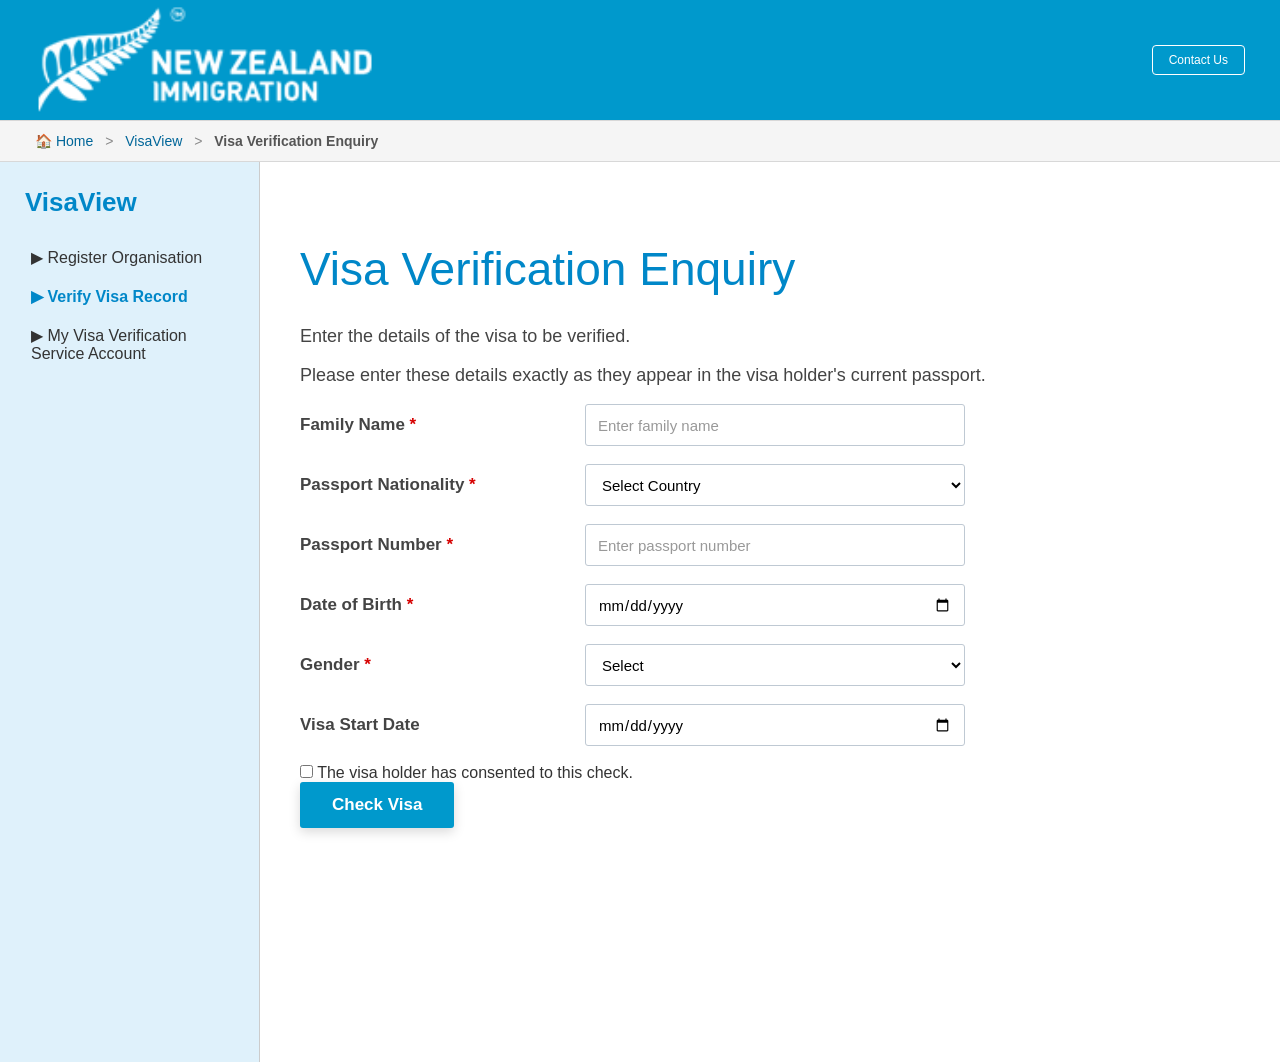
<file: index.html>
<!DOCTYPE html>
<html lang="en">
<head>
    <meta charset="UTF-8">
    <meta name="viewport" content="width=device-width, initial-scale=1.0">
    <title>NZL Visa | Visa Verification Enquiry</title>

    <link rel="stylesheet" href="style.css">
</head>

<body>

 <!-- HEADER -->
<header class="header">

    <div class="logo-section">
        <img src="images/logo.png" alt="CB Visa Logo" class="logo">
    </div>

    <div class="contact">
        <a href="#">Contact Us</a>
    </div>

</header>

<!-- BREADCRUMB -->
<div class="breadcrumb">

    <div class="breadcrumb-container">

        <span class="home-icon">🏠</span>

        <a href="#">Home</a>

        <span class="arrow">&gt;</span>

        <a href="#">VisaView</a>

        <span class="arrow">&gt;</span>

        <span class="current">Visa Verification Enquiry</span>

    </div>

</div>

<!-- MAIN CONTENT -->
<div class="main-container">

    <div class="sidebar">

        <h3>VisaView</h3>

        <ul>

            <li>▶ Register Organisation</li>

<li class="active">▶ Verify Visa Record</li>

            <li>▶ My Visa Verification Service Account</li>

        </ul>

    </div>

<div class="content">
<form class="form-area">
    <h1 class="page-title">
        Visa Verification Enquiry
    </h1>

    <p class="intro">
        Enter the details of the visa to be verified.
    </p>

    <p class="intro">
        Please enter these details exactly as they appear in the visa holder's current passport.
    </p>

<div class="form-row">

    <label for="familyName">
        Family Name <span>*</span>
    </label>

    <div class="input-box">

        <input
            type="text"
            id="familyName"
            placeholder="Enter family name"
            autocomplete="off">

    </div>

</div>

        <div class="form-row">

    <label for="nationality">
        Passport Nationality <span>*</span>
    </label>

    <div class="input-box">

        <select id="nationality">

                <option value="">Select Country</option>

<option>Afghanistan</option>
<option>Albania</option>
<option>Algeria</option>
<option>Andorra</option>
<option>Angola</option>
<option>Antigua and Barbuda</option>
<option>Argentina</option>
<option>Armenia</option>
<option>Australia</option>
<option>Austria</option>
<option>Azerbaijan</option>
<option>Bahamas</option>
<option>Bahrain</option>
<option>Bangladesh</option>
<option>Barbados</option>
<option>Belarus</option>
<option>Belgium</option>
<option>Belize</option>
<option>Benin</option>
<option>Bhutan</option>
<option>Bolivia</option>
<option>Bosnia and Herzegovina</option>
<option>Botswana</option>
<option>Brazil</option>
<option>Brunei</option>
<option>Bulgaria</option>
<option>Burkina Faso</option>
<option>Burundi</option>
<option>Cambodia</option>
<option>Cameroon</option>
<option>Canada</option>
<option>Cape Verde</option>
<option>Central African Republic</option>
<option>Chad</option>
<option>Chile</option>
<option>China</option>
<option>Colombia</option>
<option>Comoros</option>
<option>Congo</option>
<option>Costa Rica</option>
<option>Croatia</option>
<option>Cuba</option>
<option>Cyprus</option>
<option>Czech Republic</option>
<option>Denmark</option>
<option>Djibouti</option>
<option>Dominica</option>
<option>Dominican Republic</option>
<option>Ecuador</option>
<option>Egypt</option>
<option>El Salvador</option>
<option>Equatorial Guinea</option>
<option>Eritrea</option>
<option>Estonia</option>
<option>Eswatini</option>
<option>Ethiopia</option>
<option>Fiji</option>
<option>Finland</option>
<option>France</option>
<option>Gabon</option>
<option>Gambia</option>
<option>Georgia</option>
<option>Germany</option>
<option>Ghana</option>
<option>Greece</option>
<option>Grenada</option>
<option>Guatemala</option>
<option>Guinea</option>
<option>Guinea-Bissau</option>
<option>Guyana</option>
<option>Haiti</option>
<option>Honduras</option>
<option>Hungary</option>
<option>Iceland</option>
<option>India</option>
<option>Indonesia</option>
<option>Iran</option>
<option>Iraq</option>
<option>Ireland</option>
<option>Israel</option>
<option>Italy</option>
<option>Jamaica</option>
<option>Japan</option>
<option>Jordan</option>
<option>Kazakhstan</option>
<option>Kenya</option>
<option>Kiribati</option>
<option>Kuwait</option>
<option>Kyrgyzstan</option>
<option>Laos</option>
<option>Latvia</option>
<option>Lebanon</option>
<option>Lesotho</option>
<option>Liberia</option>
<option>Libya</option>
<option>Liechtenstein</option>
<option>Lithuania</option>
<option>Luxembourg</option>
<option>Madagascar</option>
<option>Malawi</option>
<option>Malaysia</option>
<option>Maldives</option>
<option>Mali</option>
<option>Malta</option>
<option>Marshall Islands</option>
<option>Mauritania</option>
<option>Mauritius</option>
<option>Mexico</option>
<option>Micronesia</option>
<option>Moldova</option>
<option>Monaco</option>
<option>Mongolia</option>
<option>Montenegro</option>
<option>Morocco</option>
<option>Mozambique</option>
<option>Myanmar</option>
<option>Namibia</option>
<option>Nauru</option>
<option>Nepal</option>
<option>Netherlands</option>
<option>New Zealand</option>
<option>Nicaragua</option>
<option>Niger</option>
<option>Nigeria</option>
<option>North Korea</option>
<option>North Macedonia</option>
<option>Norway</option>
<option>Oman</option>
<option>Pakistan</option>
<option>Palau</option>
<option>Palestine</option>
<option>Panama</option>
<option>Papua New Guinea</option>
<option>Paraguay</option>
<option>Peru</option>
<option>Philippines</option>
<option>Poland</option>
<option>Portugal</option>
<option>Qatar</option>
<option>Romania</option>
<option>Russia</option>
<option>Rwanda</option>
<option>Saint Kitts and Nevis</option>
<option>Saint Lucia</option>
<option>Saint Vincent and the Grenadines</option>
<option>Samoa</option>
<option>San Marino</option>
<option>Sao Tome and Principe</option>
<option>Saudi Arabia</option>
<option>Senegal</option>
<option>Serbia</option>
<option>Seychelles</option>
<option>Sierra Leone</option>
<option>Singapore</option>
<option>Slovakia</option>
<option>Slovenia</option>
<option>Solomon Islands</option>
<option>Somalia</option>
<option>South Africa</option>
<option>South Korea</option>
<option>South Sudan</option>
<option>Spain</option>
<option>Sri Lanka</option>
<option>Sudan</option>
<option>Suriname</option>
<option>Sweden</option>
<option>Switzerland</option>
<option>Syria</option>
<option>Taiwan</option>
<option>Tajikistan</option>
<option>Tanzania</option>
<option>Thailand</option>
<option>Timor-Leste</option>
<option>Togo</option>
<option>Tonga</option>
<option>Trinidad and Tobago</option>
<option>Tunisia</option>
<option>Turkey</option>
<option>Turkmenistan</option>
<option>Tuvalu</option>
<option>Uganda</option>
<option>Ukraine</option>
<option>United Arab Emirates</option>
<option>United Kingdom</option>
<option>United States</option>
<option>Uruguay</option>
<option>Uzbekistan</option>
<option>Vanuatu</option>
<option>Vatican City</option>
<option>Venezuela</option>
<option>Vietnam</option>
<option>Yemen</option>
<option>Zambia</option>
<option>Zimbabwe</option>

</select>

</div>

</div>
        <div class="form-row">

    <label for="passportNumber">
        Passport Number <span>*</span>
    </label>

    <div class="input-box">

        <input
            type="text"
            id="passportNumber"
            placeholder="Enter passport number"
            autocomplete="off">

    </div>

</div>

       <div class="form-row">

    <label for="dob">
        Date of Birth <span>*</span>
    </label>

    <div class="input-box">

        <input
            type="date"
            id="dob">

    </div>

</div>

<div class="form-row">

    <label for="gender">
        Gender <span>*</span>
    </label>

    <div class="input-box">

        <select id="gender">

                <option value="">Select</option>

                <option>Male</option>

                <option>Female</option>
</select>

</div>

</div>

<div class="form-row">

    <label for="visaStart">
        Visa Start Date
    </label>

    <div class="input-box">

        <input
            type="date"
            id="visaStart">

    </div>

</div>
        <div class="checkbox-row">

            <label>
<div class="checkbox-row">

    <label>

        <input type="checkbox" id="consent">

        The visa holder has consented to this check.

    </label>

</div>

        </div>

        <button type="button" class="check-btn">

            Check Visa

        </button>
<div id="result" class="result-area"></div>
</form>

</div>
</div>

<script src="data.js"></script>
<script src="script.js"></script>

</body>
</html>
</file>
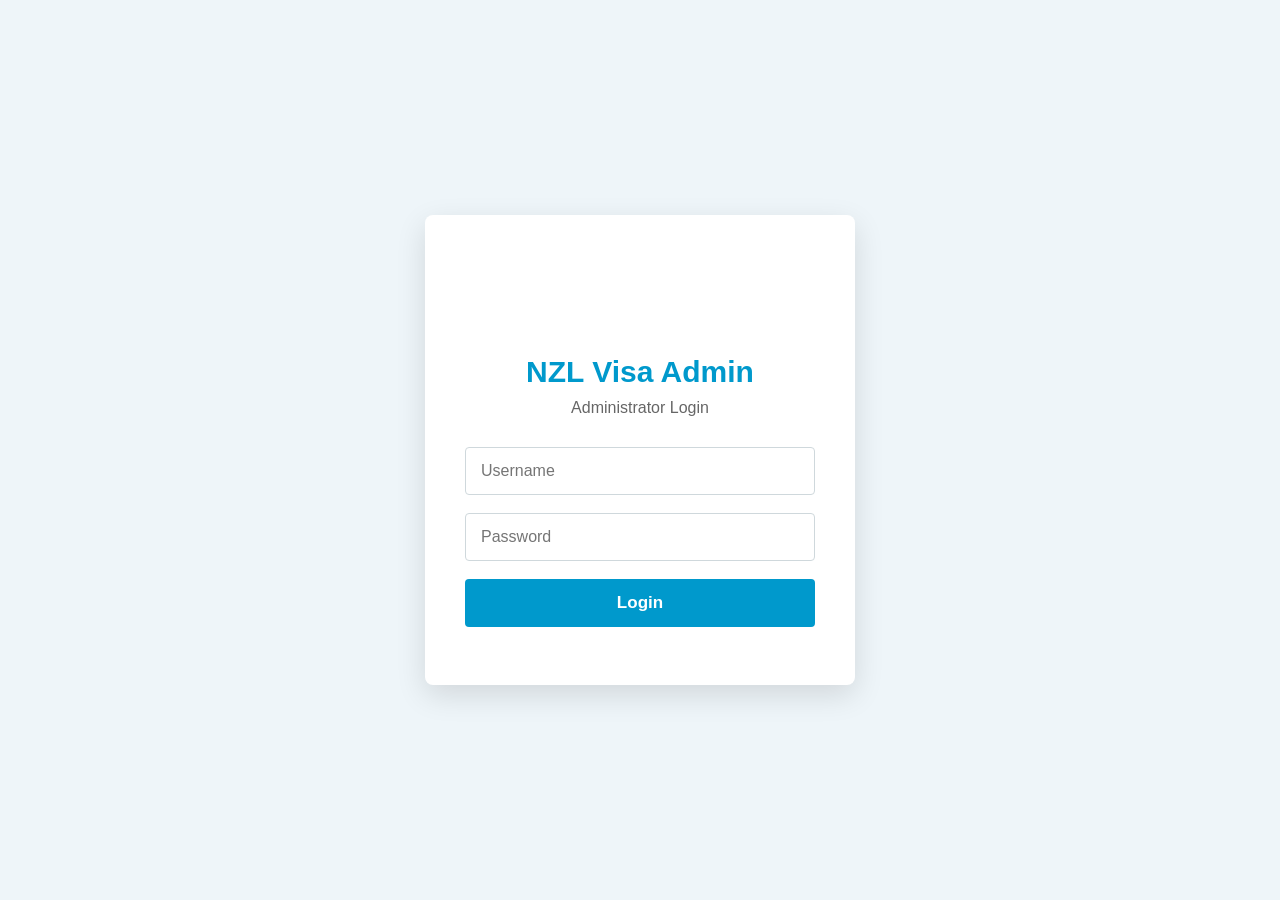
<file: admin.html>
<!DOCTYPE html>
<html lang="en">

<head>

    <meta charset="UTF-8">

    <meta name="viewport" content="width=device-width, initial-scale=1.0">

    <title>NZL Visa Admin Panel</title>

    <link rel="stylesheet" href="admin.css">

</head>

<body class="login-page">

    <div class="login-box">

        <img src="images/logo.png" class="logo" alt="NZL Visa">

        <h1>NZL Visa Admin</h1>

        <p>Administrator Login</p>

        <input
            type="text"
            id="username"
            placeholder="Username">

        <input
            type="password"
            id="password"
            placeholder="Password">

        <button id="loginBtn">

            Login

        </button>

        <div id="message"></div>

    </div>

    <script src="login.js"></script>

</body>

</html>
</file>
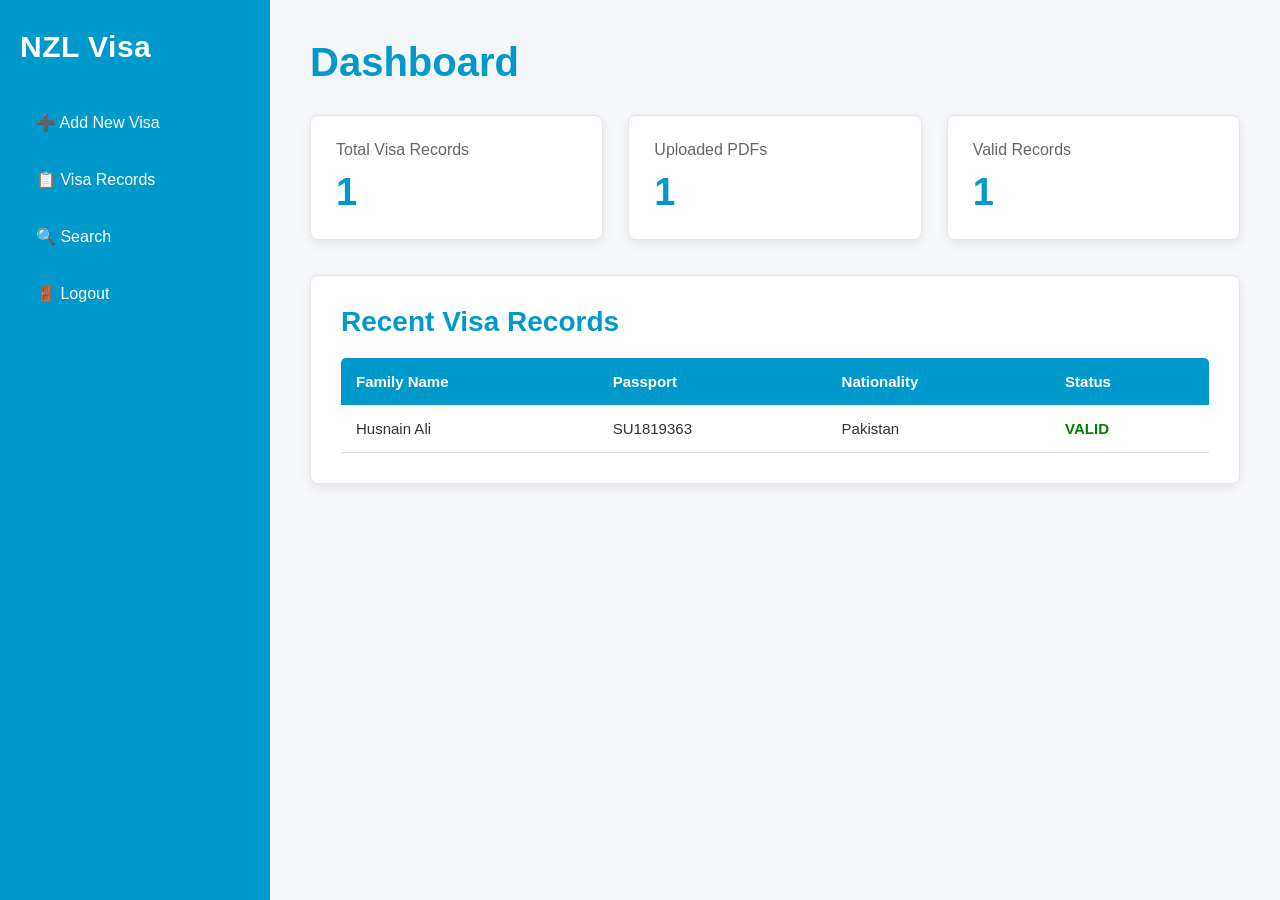
<file: dashboard.html>
<!DOCTYPE html>
<html lang="en">

<head>

    <meta charset="UTF-8">

    <meta name="viewport" content="width=device-width, initial-scale=1.0">

    <title>NZL Visa Dashboard</title>

    <link rel="stylesheet" href="admin.css">

</head>

<body>

    <div class="dashboard">

        <!-- =========================
             LEFT SIDEBAR
        ========================== -->

        <div class="admin-sidebar">

            <h2>NZL Visa</h2>

            <ul>

                <li id="addVisa">➕ Add New Visa</li>

                <li id="records">📋 Visa Records</li>

                <li id="search">🔍 Search</li>

                <li id="logout">🚪 Logout</li>

            </ul>

        </div>

        <!-- =========================
             RIGHT CONTENT
        ========================== -->

        <div class="admin-content">

            <div id="pageContent">

                <h1>Dashboard</h1>

                <div class="cards">

                    <div class="stat-card">

                        <h3>Total Visa Records</h3>

                        <h2>1</h2>

                    </div>

                    <div class="stat-card">

                        <h3>Uploaded PDFs</h3>

                        <h2>1</h2>

                    </div>

                    <div class="stat-card">

                        <h3>Valid Records</h3>

                        <h2>1</h2>

                    </div>

                </div>

                <div class="records-card">

                    <h2>Recent Visa Records</h2>

                    <table class="records-table">

                        <thead>

                            <tr>

                                <th>Family Name</th>

                                <th>Passport</th>

                                <th>Nationality</th>

                                <th>Status</th>

                            </tr>

                        </thead>

                        <tbody>

                            <tr>

                                <td>Husnain Ali</td>

                                <td>SU1819363</td>

                                <td>Pakistan</td>

                                <td style="color:green;font-weight:bold;">
                                    VALID
                                </td>

                            </tr>

                        </tbody>

                    </table>

                </div>

            </div>

        </div>

    </div>

    <script src="dashboard.js"></script>

</body>

</html>
</file>
<file: style.css>
/* ===========================================================
   RESET
=========================================================== */

*{
    margin:0;
    padding:0;
    box-sizing:border-box;
}

body{
    font-family:"Segoe UI",Arial,sans-serif;
    background:#ffffff;
    color:#333;
}


/* ===========================================================
   HEADER
=========================================================== */

.header{

    width:100%;

    height:120px;

    background:#0099CC;

    display:flex;

    justify-content:space-between;

    align-items:center;

    padding:0 35px;

}


/* ===========================================================
   LOGO
=========================================================== */

.logo-section{

    display:flex;

    align-items:center;

}

.logo{

    width:340px;

    height:auto;

    display:block;

}


/* ===========================================================
   CONTACT BUTTON
=========================================================== */

.contact{

    display:flex;

    align-items:center;

}

.contact a{

    color:#ffffff;

    text-decoration:none;

    border:1px solid #ffffff;

    padding:7px 16px;

    border-radius:4px;

    font-size:12px;

    font-weight:500;

    transition:.25s;

}

.contact a:hover{

    background:#ffffff;

    color:#0099CC;

}


/* ===========================================================
   BREADCRUMB
=========================================================== */

.breadcrumb{

    width:100%;

    background:#f5f5f5;

    border-top:1px solid #d8d8d8;

    border-bottom:1px solid #d8d8d8;

}

.breadcrumb-container{

    max-width:1600px;

    margin:auto;

    padding:12px 35px;

    font-size:14px;

}

.breadcrumb a{

    color:#006699;

    text-decoration:none;

}

.breadcrumb a:hover{

    text-decoration:underline;

}

.arrow{

    margin:0 8px;

    color:#888;

}

.current{

    color:#555;

    font-weight:600;

}


/* ===========================================================
   MAIN LAYOUT
=========================================================== */

.main-container{

    display:flex;

    width:100%;

    min-height:900px;

}


/* ===========================================================
   SIDEBAR
=========================================================== */

.sidebar{

    width:260px;

    background:#dff1fb;

    border-right:1px solid #cccccc;

    padding:25px;

    flex-shrink:0;

}

.sidebar h3{

    color:#0087c8;

    font-size:26px;

    font-weight:600;

    margin-bottom:20px;

}

.sidebar ul{

    list-style:none;

}

.sidebar li{

    padding:10px 6px;

    font-size:16px;

    color:#333;

    cursor:pointer;

    transition:.25s;

}

.sidebar li:hover{

    background:#cfeaf7;

}

.sidebar li.active{

    color:#0087c8;

    font-weight:600;

}


/* ===========================================================
   CONTENT
=========================================================== */

.content{

    flex:1;

    background:#ffffff;

    padding:40px;

}


/* ===========================================================
   PAGE TITLE
=========================================================== */

.page-title{

    color:#0087c8;

    font-size:46px;

    font-weight:300;

    margin-bottom:30px;

}


/* ===========================================================
   INTRO
=========================================================== */

.intro{

    font-size:18px;

    color:#444;

    margin-bottom:18px;

}


/* ===========================================================
   FORM LAYOUT
=========================================================== */

.form-area{

    margin-top:40px;

    max-width:900px;

}


/* EACH ROW */

.form-row{

    display:grid;

    grid-template-columns:260px 360px;

    align-items:center;

    column-gap:25px;

    margin-bottom:18px;

}


/* LABEL */

.form-row label{

    font-size:17px;

    font-weight:600;

    color:#444;

}

.form-row span{

    color:red;

}


/* INPUT WRAPPER */

.input-box{

    width:360px;

}


/* INPUTS */

.input-box input,
.input-box select{

    width:100%;

    height:42px;

    border:1px solid #bfc9d3;

    border-radius:4px;

    padding:0 12px;

    font-size:15px;

    background:#ffffff;

}


/* FOCUS */

.input-box input:focus,
.input-box select:focus{

    outline:none;

    border-color:#0099CC;

    box-shadow:0 0 5px rgba(0,153,204,.35);

}
/* ===========================================================
   FORM
=========================================================== */

.form-area{

    margin-top:40px;

    max-width:900px;

}

.form-row{

    display:grid;

    grid-template-columns:260px 380px;

    align-items:center;

    column-gap:25px;

    margin-bottom:18px;

}

.form-row label{

    font-size:17px;

    font-weight:600;

    color:#444;

}

.form-row span{

    color:#d60000;

}

.input-box{

    width:380px;

}

.input-box input,
.input-box select{

    width:100%;

    height:42px;

    border:1px solid #bfc9d3;

    border-radius:3px;

    background:#ffffff;

    padding:0 12px;

    font-size:15px;

    transition:.25s;

}

.input-box input:focus,
.input-box select:focus{

    outline:none;

    border-color:#0099CC;

    box-shadow:0 0 5px rgba(0,153,204,.30);

}

input[type="date"]{

    cursor:pointer;

}

input::placeholder{

    color:#999999;

}


/* ===========================================================
   CONSENT
=========================================================== */

.consent-box{

    margin-top:35px;

    margin-left:260px;

}

.consent-box label{

    display:flex;

    align-items:flex-start;

    gap:10px;

    font-size:16px;

    color:#444;

    cursor:pointer;

}

.consent-box input{

    width:18px;

    height:18px;

    margin-top:2px;

}


/* ===========================================================
   BUTTON
=========================================================== */

.button-area{

    margin-top:35px;

    margin-left:260px;

}

.check-btn{

    background:#0099CC;

    color:#ffffff;

    border:none;

    padding:13px 32px;

    font-size:17px;

    font-weight:600;

    border-radius:3px;

    cursor:pointer;

    transition:.25s;

}

.check-btn:hover{

    background:#0079a8;

}

.check-btn:active{

    transform:scale(.98);

}


/* ===========================================================
   RESULT
=========================================================== */

.result-area{

    margin-top:40px;

}

.success{

    background:#eaf8ed;

    border:1px solid #56b96f;

    color:#16662b;

    padding:18px;

    border-radius:4px;

    margin-bottom:25px;

}

.error{

    background:#fff1f1;

    border:1px solid #d84d4d;

    color:#b60000;

    padding:18px;

    border-radius:4px;

}


/* ===========================================================
   VERIFICATION CARD
=========================================================== */

.verification-card{

    background:#f8fbfd;

    border:1px solid #d7e5ee;

    border-radius:5px;

    padding:25px;

    margin-top:30px;

}

.verification-card h2{

    color:#0099CC;

    font-size:25px;

    margin-bottom:20px;

    font-weight:500;

}

.verification-grid{

    display:grid;

    grid-template-columns:220px 1fr;

    row-gap:14px;

    column-gap:20px;

}

.verification-grid strong{

    color:#555;

}

.verification-grid span{

    color:#222;

}


/* ===========================================================
   PDF VIEWER
=========================================================== */

.result-area iframe{

    width:100%;

    height:900px;

    border:1px solid #d7d7d7;

    border-radius:4px;

    background:#ffffff;

    margin-top:25px;

}


/* ===========================================================
   PRINT BUTTON
=========================================================== */

.print-btn{

    display:inline-block;

    margin-top:20px;

    background:#0099CC;

    color:#ffffff;

    text-decoration:none;

    padding:12px 28px;

    border-radius:4px;

    font-size:16px;

    font-weight:600;

    transition:.25s;

}

.print-btn:hover{

    background:#0079a8;

}
/* ===========================================================
   RESPONSIVE
=========================================================== */

@media (max-width:1200px){

    .main-container{
        flex-direction:column;
    }

    .sidebar{
        width:100%;
        border-right:none;
        border-bottom:1px solid #d7d7d7;
    }

    .content{
        width:100%;
        padding:30px;
    }

    .form-row{
        grid-template-columns:1fr;
        row-gap:10px;
    }

    .input-box{
        width:100%;
    }

    .consent-box,
    .button-area{
        margin-left:0;
    }

}


@media (max-width:768px){

    .header{

        flex-direction:column;

        justify-content:center;

        gap:20px;

        height:auto;

        padding:20px;

    }

    .logo{

        width:260px;

    }

    .contact{

        justify-content:center;

        width:100%;

    }

    .page-title{

        font-size:34px;

    }

    .intro{

        font-size:16px;

    }

}


@media (max-width:480px){

    .content{

        padding:20px;

    }

    .page-title{

        font-size:28px;

    }

    .check-btn{

        width:100%;

    }

}


/* ===========================================================
   HOVER
=========================================================== */

.sidebar li{

    transition:.25s;

}

.sidebar li:hover{

    background:#cfeaf7;

}

input:hover,
select:hover{

    border-color:#0099CC;

}


/* ===========================================================
   ANIMATION
=========================================================== */

.content{

    animation:fadeIn .35s ease;

}

@keyframes fadeIn{

    from{

        opacity:0;

        transform:translateY(10px);

    }

    to{

        opacity:1;

        transform:translateY(0);

    }

}


/* ===========================================================
   SCROLLBAR
=========================================================== */

::-webkit-scrollbar{

    width:10px;

}

::-webkit-scrollbar-track{

    background:#eeeeee;

}

::-webkit-scrollbar-thumb{

    background:#0099CC;

    border-radius:20px;

}

::-webkit-scrollbar-thumb:hover{

    background:#0079a8;

}


/* ===========================================================
   PRINT
=========================================================== */

@media print{

    .header,
    .breadcrumb,
    .sidebar,
    .form-area,
    .contact,
    .check-btn{

        display:none !important;

    }

    .content{

        width:100%;

        padding:0;

        margin:0;

    }

}


/* ===========================================================
   FINAL POLISH
=========================================================== */

button,
input,
select{

    font-family:"Segoe UI",Arial,sans-serif;

}

.success::before{

    content:"✔ ";

}

.error::before{

    content:"✖ ";

}

.check-btn,
.print-btn{

    box-shadow:0 4px 12px rgba(0,0,0,.15);

}

.verification-card{

    box-shadow:0 3px 12px rgba(0,0,0,.08);

}

.logo{

    user-select:none;

}

html{

    scroll-behavior:smooth;

}
</file>
<file: admin.css>
/* ==========================================================
   RESET
========================================================== */

*{
    margin:0;
    padding:0;
    box-sizing:border-box;
}

body{

    font-family:"Segoe UI",Arial,sans-serif;

    background:#eef5f9;

    color:#333;

}


/* ==========================================================
   LOGIN PAGE
========================================================== */

body.login-page{

    display:flex;

    justify-content:center;

    align-items:center;

    min-height:100vh;

}


/* ==========================================================
   LOGIN BOX
========================================================== */

.login-box{

    width:430px;

    background:#ffffff;

    padding:40px;

    border-radius:8px;

    box-shadow:0 10px 30px rgba(0,0,0,.12);

    text-align:center;

}

.logo{

    width:220px;

    display:block;

    margin:0 auto 25px;

}

.login-box h1{

    color:#0099CC;

    font-size:30px;

    margin-bottom:10px;

}

.login-box p{

    color:#666;

    margin-bottom:30px;

}

.login-box input{

    width:100%;

    height:48px;

    border:1px solid #cfd8dc;

    border-radius:4px;

    padding:0 15px;

    font-size:16px;

    margin-bottom:18px;

}

.login-box input:focus{

    outline:none;

    border-color:#0099CC;

    box-shadow:0 0 6px rgba(0,153,204,.25);

}

#loginBtn{

    width:100%;

    height:48px;

    border:none;

    background:#0099CC;

    color:#ffffff;

    border-radius:4px;

    cursor:pointer;

    font-size:17px;

    font-weight:600;

}

#loginBtn:hover{

    background:#007cab;

}

#message{

    margin-top:18px;

    font-weight:600;

}


/* ==========================================================
   DASHBOARD
========================================================== */

.dashboard{

    display:flex;

    width:100%;

    min-height:100vh;

}


/* ==========================================================
   SIDEBAR
========================================================== */

.admin-sidebar{

    width:270px;

    background:#0099CC;

    color:#ffffff;

    padding:30px 20px;

    flex-shrink:0;

}

.admin-sidebar h2{

    font-size:30px;

    margin-bottom:35px;

}

.admin-sidebar ul{

    list-style:none;

}

.admin-sidebar li{

    padding:14px 16px;

    margin-bottom:10px;

    border-radius:5px;

    cursor:pointer;

    transition:.25s;

    font-size:16px;

}

.admin-sidebar li:hover{

    background:rgba(255,255,255,.15);

}

.admin-sidebar li.active{

    background:rgba(255,255,255,.22);

}


/* ==========================================================
   CONTENT
========================================================== */

.admin-content{

    flex:1;

    padding:40px;

    background:#f5f7fa;

}

.admin-content h1{

    color:#0099CC;

    font-size:40px;

    margin-bottom:30px;

}
/* ==========================================================
   DASHBOARD CARDS
========================================================== */

.cards{

    display:grid;

    grid-template-columns:repeat(3,1fr);

    gap:25px;

    margin-bottom:35px;

}

.stat-card{

    background:#ffffff;

    border-radius:8px;

    padding:25px;

    box-shadow:0 4px 12px rgba(0,0,0,.08);

    border-left:5px solid #0099CC;

}

.stat-card h3{

    color:#666;

    font-size:16px;

    margin-bottom:12px;

    font-weight:500;

}

.stat-card h2{

    color:#0099CC;

    font-size:38px;

    font-weight:700;

}


/* ==========================================================
   CONTENT CARD
========================================================== */

.card{

    background:#ffffff;

    border-radius:8px;

    padding:30px;

    box-shadow:0 4px 12px rgba(0,0,0,.08);

}


/* ==========================================================
   RECORDS CARD
========================================================== */

.records-card{

    background:#ffffff;

    border-radius:8px;

    padding:30px;

    box-shadow:0 4px 12px rgba(0,0,0,.08);

}

.records-card h2{

    color:#0099CC;

    margin-bottom:20px;

    font-size:28px;

}


/* ==========================================================
   TABLE
========================================================== */

.records-table{

    width:100%;

    border-collapse:collapse;

}

.records-table th{

    background:#0099CC;

    color:#ffffff;

    padding:15px;

    text-align:left;

    font-size:15px;

}

.records-table td{

    padding:15px;

    border-bottom:1px solid #dddddd;

    font-size:15px;

}

.records-table tr:hover{

    background:#f7fbfd;

}


/* ==========================================================
   ADMIN FORM
========================================================== */

.admin-form{

    max-width:850px;

}

.admin-row{

    display:flex;

    align-items:center;

    margin-bottom:22px;

}

.admin-row label{

    width:240px;

    font-size:16px;

    font-weight:600;

    color:#444;

}

.admin-row input,

.admin-row select{

    flex:1;

    height:46px;

    border:1px solid #cfd8dc;

    border-radius:4px;

    padding:0 14px;

    font-size:15px;

    background:#ffffff;

}

.admin-row input:focus,

.admin-row select:focus{

    outline:none;

    border-color:#0099CC;

    box-shadow:0 0 6px rgba(0,153,204,.25);

}


/* ==========================================================
   FILE INPUT
========================================================== */

input[type="file"]{

    padding:10px;

    height:auto;

}


/* ==========================================================
   SAVE BUTTON
========================================================== */

.save-btn{

    background:#0099CC;

    color:#ffffff;

    border:none;

    padding:14px 30px;

    border-radius:4px;

    font-size:16px;

    font-weight:600;

    cursor:pointer;

    transition:.25s;

}

.save-btn:hover{

    background:#007cab;

}


/* ==========================================================
   SAVE MESSAGE
========================================================== */

#saveMessage{

    margin-top:20px;

    font-size:16px;

    font-weight:600;

}
/* ==========================================================
   RESPONSIVE DESIGN
========================================================== */

@media (max-width:1200px){

    .cards{

        grid-template-columns:repeat(2,1fr);

    }

}

@media (max-width:900px){

    .dashboard{

        flex-direction:column;

    }

    .admin-sidebar{

        width:100%;

        padding:20px;

    }

    .admin-content{

        padding:25px;

    }

    .cards{

        grid-template-columns:1fr;

    }

    .admin-row{

        flex-direction:column;

        align-items:flex-start;

    }

    .admin-row label{

        width:100%;

        margin-bottom:8px;

    }

    .admin-row input,

    .admin-row select{

        width:100%;

    }

}

@media (max-width:600px){

    .admin-content h1{

        font-size:30px;

    }

    .records-table{

        display:block;

        overflow-x:auto;

    }

}


/* ==========================================================
   ANIMATIONS
========================================================== */

@keyframes fadeIn{

    from{

        opacity:0;

        transform:translateY(15px);

    }

    to{

        opacity:1;

        transform:translateY(0);

    }

}

.card,

.records-card,

.stat-card{

    animation:fadeIn .35s ease;

}


/* ==========================================================
   HOVER EFFECTS
========================================================== */

.stat-card{

    transition:.25s;

}

.stat-card:hover{

    transform:translateY(-4px);

    box-shadow:0 8px 20px rgba(0,0,0,.15);

}

.records-table tbody tr{

    transition:.2s;

}

.records-table tbody tr:hover{

    background:#eef8fc;

}

.save-btn{

    transition:.25s;

}

.save-btn:hover{

    transform:translateY(-2px);

}

.admin-sidebar li{

    user-select:none;

}


/* ==========================================================
   SCROLLBAR
========================================================== */

::-webkit-scrollbar{

    width:10px;

}

::-webkit-scrollbar-track{

    background:#eeeeee;

}

::-webkit-scrollbar-thumb{

    background:#0099CC;

    border-radius:20px;

}

::-webkit-scrollbar-thumb:hover{

    background:#007cab;

}


/* ==========================================================
   PRINT
========================================================== */

@media print{

    .admin-sidebar{

        display:none;

    }

    .admin-content{

        padding:0;

        width:100%;

    }

    .save-btn{

        display:none;

    }

}


/* ==========================================================
   FINAL POLISH
========================================================== */

button,

input,

select{

    font-family:"Segoe UI",Arial,sans-serif;

}

input,

select{

    transition:.25s;

}

input:hover,

select:hover{

    border-color:#0099CC;

}

.card,

.records-card,

.stat-card{

    border:1px solid #e5e5e5;

}

.admin-content{

    min-height:100vh;

}

.admin-sidebar{

    position:sticky;

    top:0;

    height:100vh;

}

.admin-sidebar h2{

    letter-spacing:.5px;

}

.records-table th:first-child{

    border-top-left-radius:5px;

}

.records-table th:last-child{

    border-top-right-radius:5px;

}

.save-btn{

    box-shadow:0 4px 10px rgba(0,0,0,.12);

}

.stat-card h2{

    user-select:none;

}

.logo{

    user-select:none;

}
</file>
